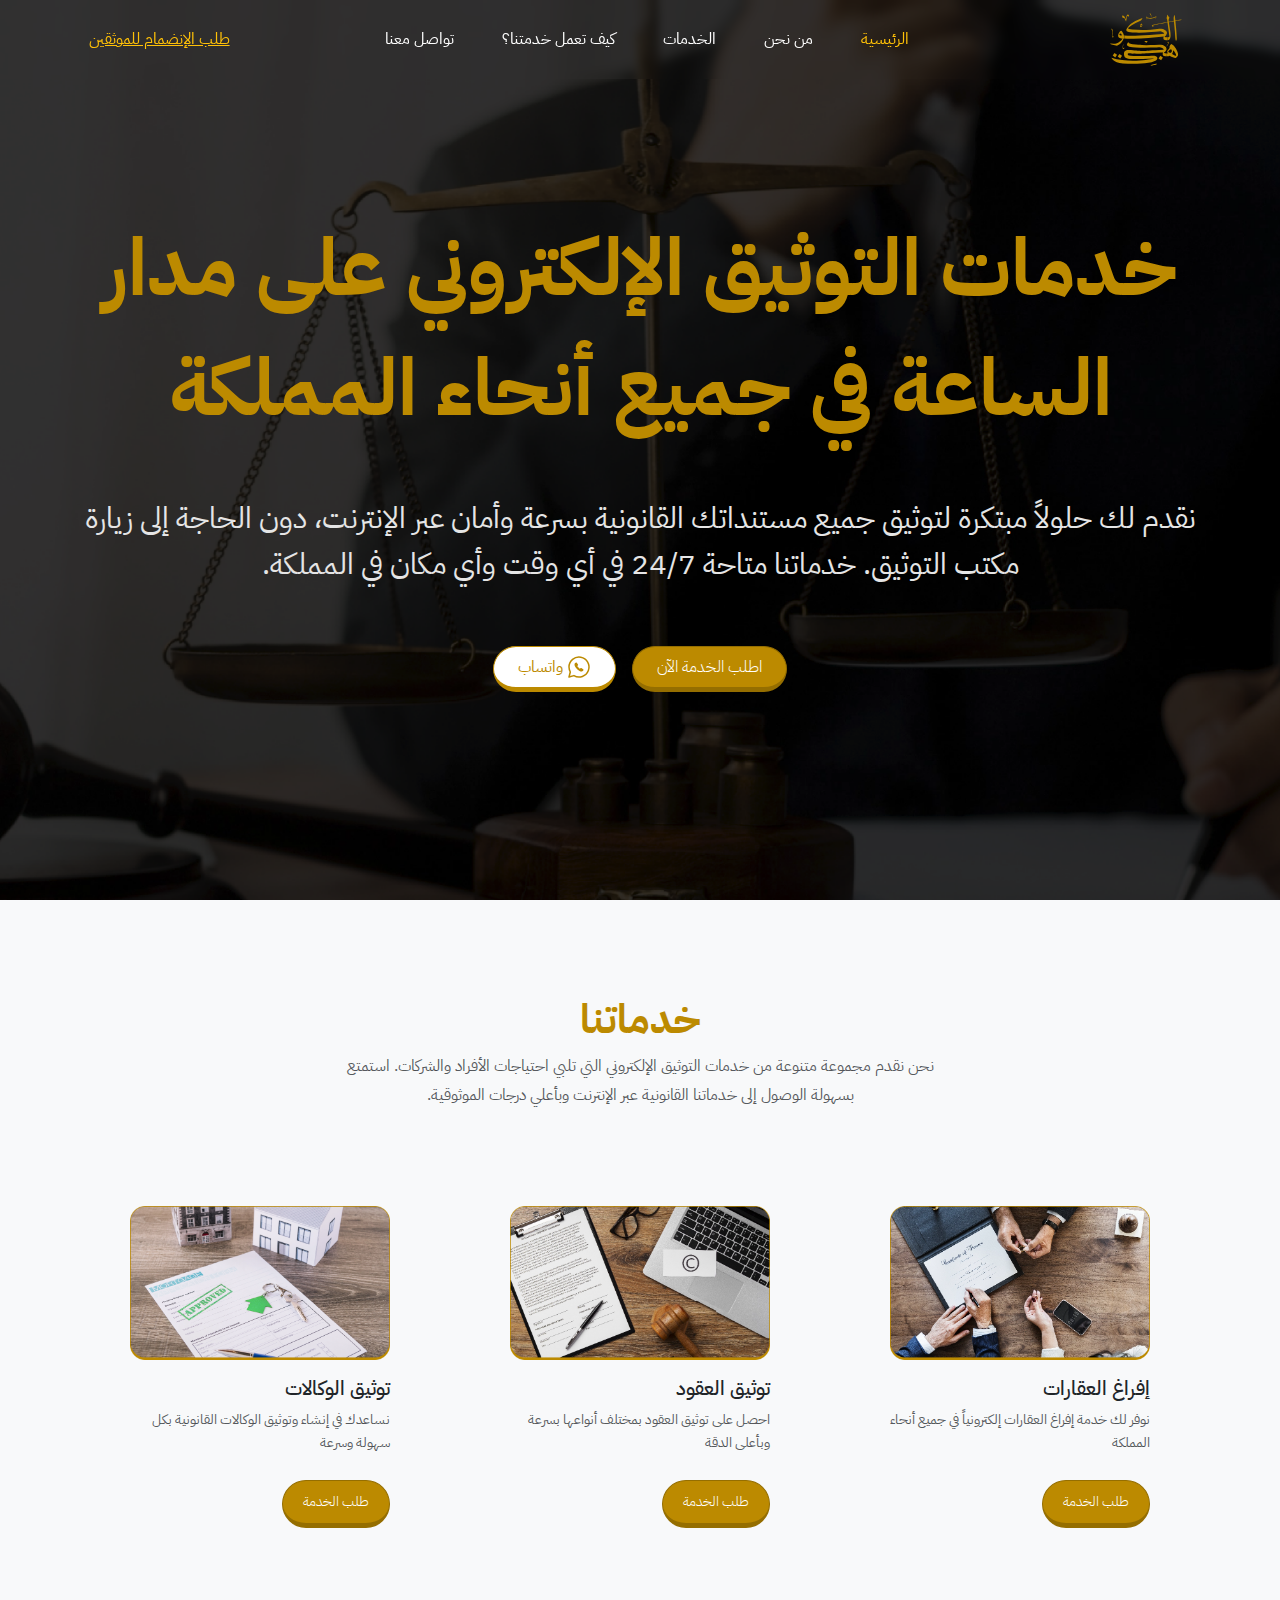
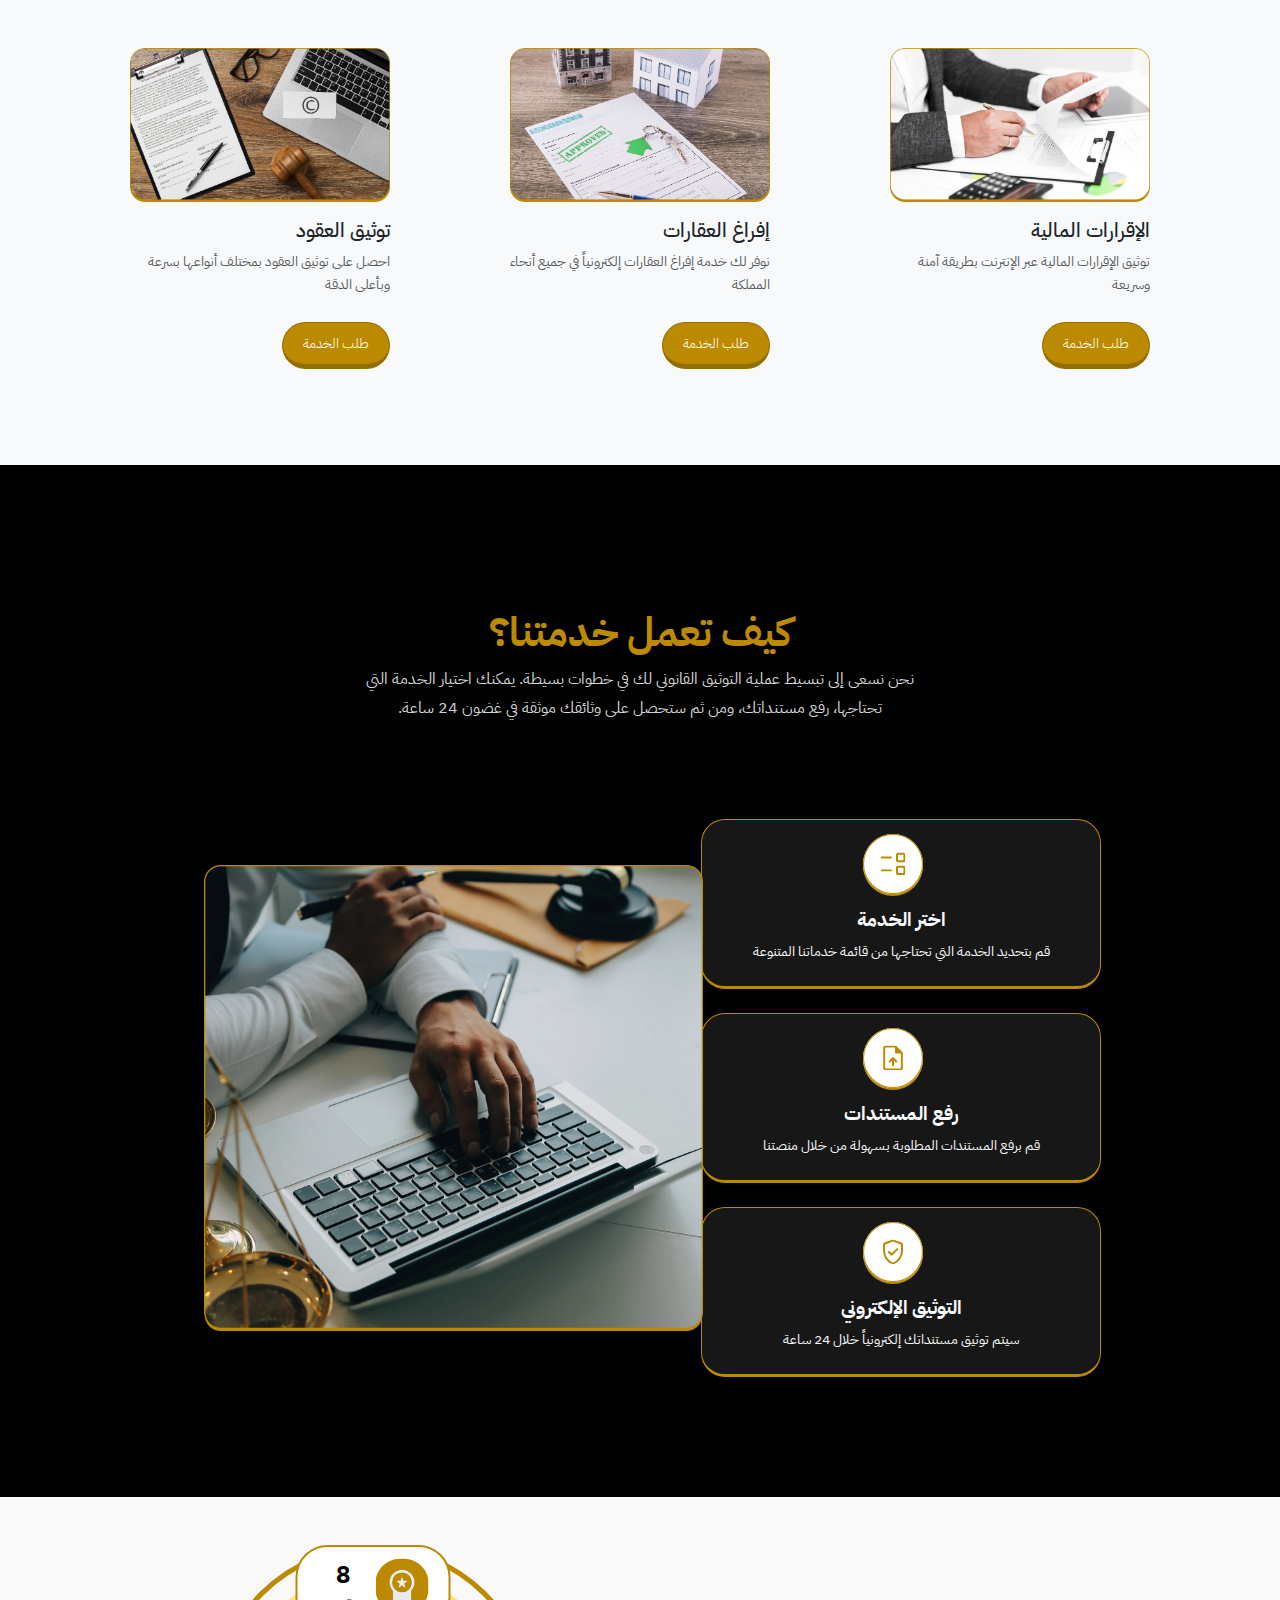
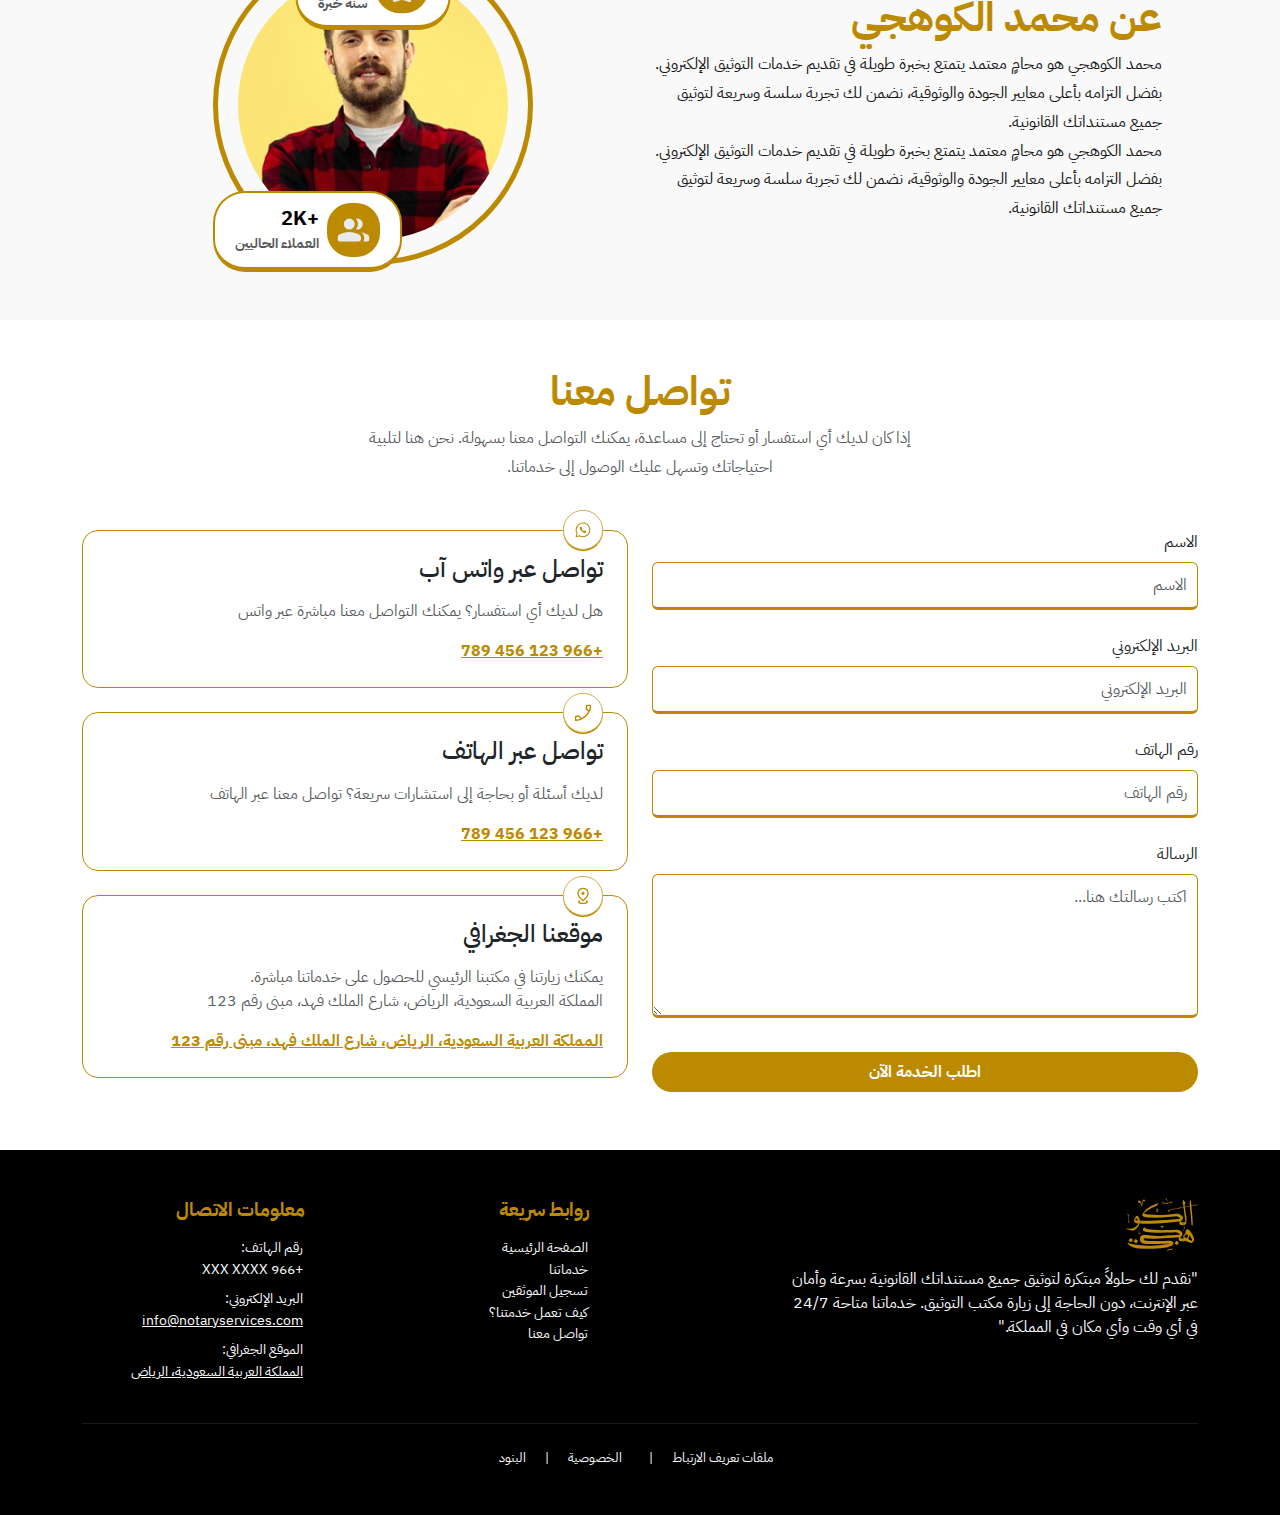
<file: index.html>
<!DOCTYPE html>
<html lang="ar" dir="rtl">
<head>
    <meta charset="UTF-8">
    <meta name="viewport" content="width=device-width, initial-scale=1.0">
    <title>خدمات التوثيق</title>
    <link rel="preconnect" href="https://fonts.googleapis.com">
    <link rel="preconnect" href="https://fonts.gstatic.com" crossorigin>
    <link href="https://fonts.googleapis.com/css2?family=IBM+Plex+Sans+Arabic:wght@100;200;300;400;500;600;700&display=swap" rel="stylesheet">    <!-- Bootstrap CSS CDN -->
    <link href="https://cdn.jsdelivr.net/npm/bootstrap@5.3.0-alpha1/dist/css/bootstrap.min.css" rel="stylesheet">
    <link rel="stylesheet" href="Development link.css">
</head>
<body>
        <!-- Top Bar -->
    
        <!-- Navbar -->
        <nav class="navbar navbar-expand-lg">
            <div class="container">
                <a class="navbar-brand" href="#">
                    <img src="home/Layer_1-1.svg" alt="Logo">
                </a>
                <button class="navbar-toggler" type="button" data-bs-toggle="collapse" data-bs-target="#navbarNav" aria-controls="navbarNav" aria-expanded="false" aria-label="Toggle navigation">
                    <span class="navbar-toggler-icon"></span>
                </button>
                <div class="collapse navbar-collapse justify-content-center" id="navbarNav">
                    <ul class="navbar-nav">
                        <li class="nav-item">
                            <a class="nav-link active" aria-current="page" href="#">الرئيسية</a>
                        </li>
                        <li class="nav-item">
                            <a class="nav-link" href="#">من نحن</a>
                        </li>
                        <li class="nav-item">
                            <a class="nav-link" href="#Services">الخدمات</a>
                        </li>
                        <li class="nav-item">
                            <a class="nav-link" href="#how-it-works">كيف تعمل خدمتنا؟</a>
                        </li>
                        <li class="nav-item">
                            <a class="nav-link" href="#contact-us">تواصل معنا</a>
                        </li>
                    </ul>
                    <div class="top-link text-center">
                        <a href="#" class="">طلب الإنضمام للموثقين</a>
                    </div>
    
                </div>
        
            </div>
        </nav>
    
    <!-- Hero Section -->
    <header class="hero-section">
        <div class="container">
            <h1 class="hero-title">خدمات التوثيق الإلكتروني على مدار الساعة في جميع أنحاء المملكة</h1>
            <p class="hero-subtitle">
                نقدم لك حلولاً مبتكرة لتوثيق جميع مستنداتك القانونية بسرعة وأمان عبر الإنترنت،
                دون الحاجة إلى زيارة مكتب التوثيق. خدماتنا متاحة 24/7 في أي وقت وأي مكان في المملكة.
            </p>
            <div class="d-flex justify-content-center gap-3 flex-wrap">
                <a href="YOUR_SERVICE_URL" class="btn  request px-4 py-2">اطلب الخدمة الآن</a>
                <a href="https://wa.me/YOUR_WHATSAPP_NUMBER" class="btn btn-whatsapp d-flex column-gap-1 px-4 py-2"> <img src="home/Mask Group 7.svg" alt="واتساب"> واتساب </a>
            </div>
        </div>
    </header>
    <section class="services-section py-5" id="Services">
        <div class="container">
            <!-- Section Title -->
            <div class="text-center my-5">
                <h2 class="section-title text-gold">خدماتنا</h2>
                <p class="section-description text-muted">
                    نحن نقدم مجموعة متنوعة من خدمات التوثيق الإلكتروني التي تلبي احتياجات الأفراد والشركات. استمتع بسهولة الوصول إلى خدماتنا القانونية عبر الإنترنت وبأعلي درجات الموثوقية.
                </p>
            </div>
            <!-- Services Grid -->
            <div class="row g-4">
                <!-- Service Item -->
                <div class="col-md-6 col-lg-4">
                    <div class="service-card text-end p-5">
                        <img src="home/LAWER Services-5.png" alt="إفراغ العقارات" class="img-fluid rounded">
                        <h4 class="mt-3 text-end">إفراغ العقارات</h4>
                        <p class="text-muted ">نوفر لك خدمة إفراغ العقارات إلكترونياً في جميع أنحاء المملكة</p>
                        <a href="#service.html" class="btn request ">طلب الخدمة</a>
                    </div>
                </div>

                <!-- Service Item -->
                <div class="col-md-6 col-lg-4">
                    <div class="service-card text-end p-5">
                        <img src="home/LAWER Services-1.png" alt="توثيق العقود" class="img-fluid rounded">
                        <h4 class="mt-3 text-end">توثيق العقود</h4>
                        <p class="text-muted ">احصل على توثيق العقود بمختلف أنواعها بسرعة وبأعلى الدقة</p>
                        <a href="#service.html" class="btn request ">طلب الخدمة</a>
                    </div>
                </div>
                <!-- Service Item -->
                <div class="col-md-6 col-lg-4">
                    <div class="service-card text-end p-5">
                        <img src="home/LAWER Services-2@2x.png" alt="توثيق الوكالات" class="img-fluid rounded">
                        <h4 class="mt-3 text-end">توثيق الوكالات</h4>
                        <p class="text-muted ">نساعدك في إنشاء وتوثيق الوكالات القانونية بكل سهولة وسرعة</p>
                        <a href="#service.html" class="btn request ">طلب الخدمة</a>
                    </div>
                </div>

                <!-- Service Item -->
                <div class="col-md-6 col-lg-4">
                    <div class="service-card text-end p-5">
                        <img src="home/LAWER Services-10.png" alt="Service 4" class="img-fluid rounded">
                        <h4 class="mt-3 text-end">الإقرارات المالية</h4>
                        <p class="text-muted ">توثيق الإقرارات المالية عبر الإنترنت بطريقة آمنة وسريعة</p>
                        <a href="#service.html" class="btn request ">طلب الخدمة</a>
                    </div>
                </div>
                <!-- Service Item -->
                <div class="col-md-6 col-lg-4">
                    <div class="service-card text-end p-5">
                        <img src="home/LAWER Services-2.png" alt="Service 5" class="img-fluid rounded">
                        <h4 class="mt-3 text-end">إفراغ العقارات</h4>
                        <p class="text-muted ">نوفر لك خدمة إفراغ العقارات إلكترونياً في جميع أنحاء المملكة</p>
                        <a href="#service.html" class="btn request ">طلب الخدمة</a>
                    </div>
                </div>
                <div class="col-md-6 col-lg-4">
                    <div class="service-card text-end p-5">
                        <img src="home/LAWER Services-1.png" alt="توثيق العقود" class="img-fluid rounded">
                        <h4 class="mt-3 text-end">توثيق العقود</h4>
                        <p class="text-muted ">احصل على توثيق العقود بمختلف أنواعها بسرعة وبأعلى الدقة</p>
                        <a href="#service.html" class="btn request ">طلب الخدمة</a>
                    </div>
                </div>
            </div>
        </div>
    </section>
    <section class="how-it-works py-5" id="how-it-works">
        <div class="container pt-5 mx-auto">
            <!-- Section Title -->
            <div class="text-center my-5">
                <h2 class="section-title ">كيف تعمل خدمتنا؟</h2>
                <p class="section-description ">
                    نحن نسعى إلى تبسيط عملية التوثيق القانوني لك في خطوات بسيطة. يمكنك اختيار الخدمة التي تحتاجها، رفع مستنداتك، ومن ثم
                    ستحصل على وثائقك موثقة في غضون 24 ساعة.
                </p>
            </div>
            <div class="row justify-content-center align-items-center py-5">
                <!-- Steps Section -->
                <div class="col-lg-5 col-sm-12">
                    <div class="steps d-flex flex-column align-items-center justify-content-center">
                        <!-- Step 1 -->
                        <div class="step d-flex align-items-center py-3 mb-4">
                            <div class="icon-wrapper me-3">
                                <img src="home/Avatar-2.svg" alt="service" class="img-fluid">
                            </div>
                            <div class="step-text text-center">
                                <h4 class="text-light mb-1">اختر الخدمة</h4>
                                <p class="text-light mb-0">قم بتحديد الخدمة التي تحتاجها من قائمة خدماتنا المتنوعة</p>
                            </div>
                        </div>
                        <!-- Step 2 -->
                        <div class="step d-flex align-items-center py-3 mb-4">
                            <div class="icon-wrapper me-3">
                                <img src="home/Avatar-1.svg" alt="upload" class="img-fluid">
                            </div>
                            <div class="step-text text-center">
                                <h4 class="text-light mb-1">رفع المستندات</h4>
                                <p class="text-light mb-0">قم برفع المستندات المطلوبة بسهولة من خلال منصتنا</p>
                            </div>
                        </div>
                        <!-- Step 3 -->
                        <div class="step d-flex align-items-center py-3 mb-4">
                            <div class="icon-wrapper me-3">
                                <img src="home/Avatar.svg" alt="document" class="img-fluid">
                            </div>
                            <div class="step-text text-center">
                                <h4 class="text-light mb-1">التوثيق الإلكتروني</h4>
                                <p class="text-light mb-0">سيتم توثيق مستنداتك إلكترونياً خلال 24 ساعة</p>
                            </div>
                        </div>
                    </div>
                </div>
                <!-- Image Section -->
                <div class="col-lg-7 col-sm-12 text-center">
                    <img src="home/Image.png" alt="كيف تعمل خدمتنا" class="img-fluid rounded mb-4">
                </div>
            </div>
                    </div>
    </section>
    <section class="about-section py-5">
        <div class="container px-5">
            <div class="row align-items-center">
                <!-- Image Section -->
                <div class="col-lg-6">
                    <h2 class="section-title text-gold">عن محمد الكوهجي</h2>
                    <p class="section-description ">
                        محمد الكوهجي هو محامٍ معتمد يتمتع بخبرة طويلة في تقديم خدمات التوثيق الإلكتروني. بفضل التزامه بأعلى معايير الجودة والوثوقية، نضمن لك تجربة سلسة
                        وسريعة لتوثيق جميع مستنداتك القانونية.
                    </p>
                    <p class="section-description ">
                        محمد الكوهجي هو محامٍ معتمد يتمتع بخبرة طويلة في تقديم خدمات التوثيق الإلكتروني. بفضل التزامه بأعلى معايير الجودة والوثوقية، نضمن لك تجربة سلسة
                        وسريعة لتوثيق جميع مستنداتك القانونية.
                    </p>
                </div>
                <div class="col-lg-6 text-center position-relative">
                    <div class="image-wrapper">
                        <div class="gold-background">
                            <img src="home/team-1.jpg" alt="Mohammed Al-Kohaji" class="img-fluid rounded-circle">
                        </div>
                        <!-- Badge for Experience -->
                        <div class="experience-badge d-flex column-gap-2 position-absolute top-0 start-50 translate-middle-x bg-white text-center rounded-5">
                            <img src="home/Group 67491-1.svg" alt="">
                            <div class="text">
                                <span class="fs-4 fw-bold">8</span>
                                <p class="mb-0 text-muted">سنة خبرة</p>    
                            </div>
                        </div>
                        <!-- Badge for Clients -->
                        <div class="clients-badge column-gap-2 d-flex position-absolute bottom-0 start-0  bg-white text-center rounded-5">
                            <img src="home/Group 67491.svg" alt="">
                            <div class="text text-end">
                                <span class="fs-5 fw-bold ">+2K</span>
                                <p class="mb-0 text-muted ">العملاء الحاليين</p>
                            </div>
                        </div>
                    </div>
                </div>
                <!-- Text Section -->
            </div>
        </div>
    </section>
    <section class="contact-section py-5" id="contact-us">
        <div class="container">
            <div class="text-center mb-5">
                <h2 class="section-title text-warning">تواصل معنا</h2>
                <p class="section-description text-muted">
                    إذا كان لديك أي استفسار أو تحتاج إلى مساعدة، يمكنك التواصل معنا بسهولة. نحن هنا لتلبية احتياجاتك وتسهل عليك الوصول إلى خدماتنا.
                </p>
            </div>
            <div class="row">
                <!-- Contact Form -->
                <div class="col-lg-6">
                    <form class="contact-form">
                        <div class="mb-4">
                            <label for="name" class="form-label">الاسم</label>
                            <input type="text" id="name" class="form-control rounded" placeholder="الاسم">
                        </div>
                        <div class="mb-4">
                            <label for="email" class="form-label">البريد الإلكتروني</label>
                            <input type="email" id="email" class="form-control rounded" placeholder="البريد الإلكتروني">
                        </div>
                        <div class="mb-4">
                            <label for="phone" class="form-label">رقم الهاتف</label>
                            <input type="tel" id="phone" class="form-control rounded text-end" placeholder="رقم الهاتف">
                        </div>
                        <div class="mb-4">
                            <label for="message" class="form-label">الرسالة</label>
                            <textarea id="message" rows="5" class="form-control rounded" placeholder="اكتب رسالتك هنا..."></textarea>
                        </div>
                        <button type="submit" class="btn btn-warning w-100 py-2 rounded-pill">اطلب الخدمة الآن</button>
                    </form>
                </div>
                                <!-- Contact Methods -->
                                <div class="col-lg-6">
                                    <div class="contact-methods">
                                        <!-- Method 1 -->
                                        <div class="contact-box mb-4 p-4  rounded-4">
                                            <div class="d-flex align-items-center mb-3">
                                                <div class="icon-wrapper  p-0 m-0">
                                                    <img src="home/Avatar-5.svg" alt="">
                                                </div>
                                                <h4 class="mb-0">تواصل عبر واتس آب</h4>
                                            </div>
                                            <p class="text-muted">هل لديك أي استفسار؟ يمكنك التواصل معنا مباشرة عبر واتس</p>
                                            <a href="https://wa.me/966123456789" class="text-gold fw-bold">+966 123 456 789</a>
                                        </div>
                                        <!-- Method 2 -->
                                        <div class="contact-box mb-4 p-4  rounded-4">
                                            <div class="d-flex align-items-center mb-3">
                                                <div class="icon-wrapper  p-0 m-0">
                                                    <img src="home/Avatar-4.svg" alt="">
                                                </div>
                                                <h4 class="mb-0">تواصل عبر الهاتف</h4>
                                            </div>
                                            <p class="text-muted">لديك أسئلة أو بحاجة إلى استشارات سريعة؟ تواصل معنا عبر الهاتف</p>
                                            <a href="tel:966123456789" class="text-gold fw-bold">+966 123 456 789</a>
                                        </div>
                                        <!-- Method 3 -->
                                        <div class="contact-box mb-4 p-4  rounded-4">
                                            <div class="d-flex align-items-center mb-3">
                                                <div class="icon-wrapper   p-0 m-0">
                                                    <img src="home/Avatar-3.svg" alt="">
                                                </div>
                                                <h4 class="mb-0">موقعنا الجغرافي</h4>
                                            </div>
                                            <p class="text-muted">
                                                يمكنك زيارتنا في مكتبنا الرئيسي للحصول على خدماتنا مباشرة.
                                                <br>
                                                المملكة العربية السعودية، الرياض، شارع الملك فهد، مبنى رقم 123
                                            </p>
                                            <a href="" class="text-gold fw-bold">المملكة العربية السعودية، الرياض، شارع الملك فهد، مبنى رقم 123</a>
                                        </div>
                                    </div>
                                </div>
                
            </div>
        </div>
    </section>
    <footer class="footer-section py-5">
        <div class="container">
            <div class="row text-light">
                                <!-- About Section -->
                                <div class="col-md-6">
                                    <div class="parent ps-5">
                                        <div class="mb-3 ps-5">
                                            <img src="home/Layer_1.svg" alt="Logo" class="img-fluid mb-2">
                                        </div>
                                        <p class="foot-desc">
                                            "نقدم لك حلولاً مبتكرة لتوثيق جميع مستنداتك القانونية بسرعة وأمان عبر الإنترنت، دون الحاجة إلى زيارة مكتب التوثيق. خدماتنا متاحة 24/7 في أي وقت وأي مكان في المملكة."
                                        </p>
                                        <!-- Social Media Links -->
                                    </div>
                                </div>
                                        <!-- Quick Links -->
                                <div class="col-md-3 mb-4 mb-md-0">
                                    <div class="parent ps-5">
                                        <h5 class="footer-title mb-3">روابط سريعة</h5>
                                        <ul class="list-unstyled">
                                            <li><a href="#" class="text-light text-decoration-none">الصفحة الرئيسية</a></li>
                                            <li><a href="#" class="text-light text-decoration-none">خدماتنا</a></li>
                                            <li><a href="#" class="text-light text-decoration-none">تسجيل الموثقين</a></li>
                                            <li><a href="#" class="text-light text-decoration-none">كيف تعمل خدمتنا؟</a></li>
                                            <li><a href="#" class="text-light text-decoration-none">تواصل معنا</a></li>
                                        </ul>
                                    </div>
                                </div>
                                <!-- Contact Information -->
                                <div class="col-md-3 mb-4 mb-md-0">
                                    <div class="parent text-end ">
                                        <h5 class="footer-title mb-3">معلومات الاتصال</h5>
                                        <ul class="list-unstyled">
                                            <li>رقم الهاتف: <br> +966 XXX XXXX</li>
                                            <li class="mt-2">البريد الإلكتروني: <br> <a href="mailto:info@notaryservices.com" class="text-white">info@notaryservices.com</a></li>
                                            <li class="mt-2">الموقع الجغرافي: <br> <a href="#" class="text-white">المملكة العربية السعودية، الرياض</a></li>
                                        </ul>
    
                                    </div>
                                </div>
                
            </div>
            <!-- Footer Bottom -->
            <div class="footer-bottom text-center text-light mt-4 pt-4 border-top">
                <ul class="list-inline mb-0">
                    <li class="list-inline-item"><a href="#" class="text-light text-decoration-none">ملفات تعريف الارتباط</a></li>
                    <li class="list-inline-item mx-3">|</li>
                    <li class="list-inline-item"><a href="#" class="text-light text-decoration-none">الخصوصية</a></li>
                    <li class="list-inline-item mx-3">|</li>
                    <li class="list-inline-item"><a href="#" class="text-light text-decoration-none">البنود</a></li>
                </ul>
            </div>
        </div>
    </footer>
    
    
    
    
    
    <!-- Bootstrap JS CDN -->
    <script src="https://cdn.jsdelivr.net/npm/bootstrap@5.3.0-alpha1/dist/js/bootstrap.bundle.min.js"></script>
    <script src="https://code.jquery.com/jquery-3.6.4.min.js"></script>
<script>
    $(document).ready(function () {
        // Get the height of the header
        var headerHeight = $('.hero-section').outerHeight();

        $(window).scroll(function () {
            var scroll = $(window).scrollTop();

            if (scroll >= headerHeight) {
                // Add dark background to navbar
                $('.navbar').css({
                    'background-color': 'rgba(0, 0, 0, 0.9)',
                    'transition': 'background-color 0.5s ease'
                });
            } else {
                // Remove dark background when back at the top
                $('.navbar').css({
                    'background-color': 'transparent',
                    'transition': 'background-color 0.5s ease'
                });
            }
        });
    });
</script>

</body>
</html>
</file>
<file: Development link.css>
:root {

/* Colors: */
--danger: #D82C20;
--warning: #FCDE00;
--info: #3563FC;
--gold: #BC8A00;
--neutral-900: #0A0A0A;
--neutral-800: #171717;
--neutral-700: #262626;
--neutral-600: #525252;
--neutral-500: #737373;
--neutral-400: #A3A3A3;
--neutral-300: #D4D4D4;
--neutral-200: #E5E5E5;
--neutral-100: #F5F5F5;
--neutral-50: #FAFAFA;
--primary-100: #BFDBFE;
--primary-200: #93C5FD;
--primary-300: #60A5FA;
--primary-400: #3B82F6;
--primary-500: #2563EB;
--primary-600: #1D4ED8;
--primary-700: #1E40AF;
--primary-800: #1E3A8A;
--primary-900: #172554;
--unnamed-color-ffffff: #FFFFFF;
--unnamed-color-757575: #757575;
--unnamed-color-212121: #212121;
--unnamed-color-bdbdbd: #BDBDBD;
--unnamed-color-936c00: #936C00;
--unnamed-color-b18200: #B18200;
--unnamed-color-424242: #424242;
--unnamed-color-ac7f04: #AC7F04;
--unnamed-color-0d0d0d: #0D0D0D;
--unnamed-color-000000: #000000;

/* Font/text values */
--unnamed-font-family-ibm-plex-sans-arabic: IBM Plex Sans Arabic;
--unnamed-font-style-normal: normal;
--unnamed-font-weight-600: 600px;
--unnamed-font-weight-normal: normal;
--unnamed-font-weight-bold: bold;
--unnamed-font-size-14: 14px;
--unnamed-font-size-16: 16px;
--unnamed-font-size-18: 18px;
--unnamed-font-size-20: 20px;
--unnamed-font-size-24: 24px;
--unnamed-font-size-34: 34px;
--unnamed-font-size-48: 48px;
--unnamed-font-size-60: 60px;
--unnamed-character-spacing-0: 0px;
--unnamed-line-spacing-21: 21px;
--unnamed-line-spacing-24: 24px;
--unnamed-line-spacing-27: 27px;
--unnamed-line-spacing-30: 30px;
--unnamed-line-spacing-36: 36px;
--unnamed-line-spacing-51: 51px;
--unnamed-line-spacing-72: 72px;
--unnamed-line-spacing-90: 90px;
}

/* Character Styles */
.h2 {
font-family: var(--unnamed-font-family-ibm-plex-sans-arabic);
font-style: var(--unnamed-font-style-normal);
font-weight: var(--unnamed-font-weight-bold);
font-size: var(--unnamed-font-size-60);
line-height: var(--unnamed-line-spacing-90);
letter-spacing: var(--unnamed-character-spacing-0);
color: var(--neutral-50);
}
.h3 {
font-family: var(--unnamed-font-family-ibm-plex-sans-arabic);
font-style: var(--unnamed-font-style-normal);
font-weight: var(--unnamed-font-weight-bold);
font-size: var(--unnamed-font-size-48);
line-height: var(--unnamed-line-spacing-72);
letter-spacing: var(--unnamed-character-spacing-0);
color: var(--gold);
}
.h3 {
font-family: var(--unnamed-font-family-ibm-plex-sans-arabic);
font-style: var(--unnamed-font-style-normal);
font-weight: var(--unnamed-font-weight-bold);
font-size: var(--unnamed-font-size-48);
line-height: var(--unnamed-line-spacing-72);
letter-spacing: var(--unnamed-character-spacing-0);
color: var(--neutral-50);
}
.h3 {
font-family: var(--unnamed-font-family-ibm-plex-sans-arabic);
font-style: var(--unnamed-font-style-normal);
font-weight: var(--unnamed-font-weight-bold);
font-size: var(--unnamed-font-size-48);
line-height: var(--unnamed-line-spacing-72);
letter-spacing: var(--unnamed-character-spacing-0);
color: var(--unnamed-color-212121);
}
.h4 {
font-family: var(--unnamed-font-family-ibm-plex-sans-arabic);
font-style: var(--unnamed-font-style-normal);
font-weight: var(--unnamed-font-weight-bold);
font-size: var(--unnamed-font-size-34);
line-height: var(--unnamed-line-spacing-51);
letter-spacing: var(--unnamed-character-spacing-0);
color: var(--unnamed-color-212121);
}
.h5 {
font-family: var(--unnamed-font-family-ibm-plex-sans-arabic);
font-style: var(--unnamed-font-style-normal);
font-weight: var(--unnamed-font-weight-bold);
font-size: var(--unnamed-font-size-24);
line-height: var(--unnamed-line-spacing-36);
letter-spacing: var(--unnamed-character-spacing-0);
color: var(--unnamed-color-212121);
}
.h6 {
font-family: var(--unnamed-font-family-ibm-plex-sans-arabic);
font-style: var(--unnamed-font-style-normal);
font-weight: var(--unnamed-font-weight-bold);
font-size: var(--unnamed-font-size-20);
line-height: var(--unnamed-line-spacing-30);
letter-spacing: var(--unnamed-character-spacing-0);
color: var(--unnamed-color-212121);
}
.h6 {
font-family: var(--unnamed-font-family-ibm-plex-sans-arabic);
font-style: var(--unnamed-font-style-normal);
font-weight: var(--unnamed-font-weight-bold);
font-size: var(--unnamed-font-size-20);
line-height: var(--unnamed-line-spacing-30);
letter-spacing: var(--unnamed-character-spacing-0);
color: var(--unnamed-color-000000);
}
.body1 {
font-family: var(--unnamed-font-family-ibm-plex-sans-arabic);
font-style: var(--unnamed-font-style-normal);
font-weight: var(--unnamed-font-weight-normal);
font-size: var(--unnamed-font-size-18);
line-height: var(--unnamed-line-spacing-27);
letter-spacing: var(--unnamed-character-spacing-0);
color: var(--neutral-200);
}
.body1 {
font-family: var(--unnamed-font-family-ibm-plex-sans-arabic);
font-style: var(--unnamed-font-style-normal);
font-weight: var(--unnamed-font-weight-normal);
font-size: var(--unnamed-font-size-18);
line-height: var(--unnamed-line-spacing-27);
letter-spacing: var(--unnamed-character-spacing-0);
color: var(--unnamed-color-757575);
}
.body1 {
font-family: var(--unnamed-font-family-ibm-plex-sans-arabic);
font-style: var(--unnamed-font-style-normal);
font-weight: var(--unnamed-font-weight-normal);
font-size: var(--unnamed-font-size-18);
line-height: var(--unnamed-line-spacing-27);
letter-spacing: var(--unnamed-character-spacing-0);
color: var(--unnamed-color-212121);
}
.body2 {
font-family: var(--unnamed-font-family-ibm-plex-sans-arabic);
font-style: var(--unnamed-font-style-normal);
font-weight: var(--unnamed-font-weight-normal);
font-size: var(--unnamed-font-size-16);
line-height: var(--unnamed-line-spacing-24);
letter-spacing: var(--unnamed-character-spacing-0);
color: var(--unnamed-color-ac7f04);
}
.body2 {
font-family: var(--unnamed-font-family-ibm-plex-sans-arabic);
font-style: var(--unnamed-font-style-normal);
font-weight: var(--unnamed-font-weight-normal);
font-size: var(--unnamed-font-size-16);
line-height: var(--unnamed-line-spacing-24);
letter-spacing: var(--unnamed-character-spacing-0);
color: var(--unnamed-color-ffffff);
}
.body2 {
font-family: var(--unnamed-font-family-ibm-plex-sans-arabic);
font-style: var(--unnamed-font-style-normal);
font-weight: var(--unnamed-font-weight-normal);
font-size: var(--unnamed-font-size-16);
line-height: var(--unnamed-line-spacing-24);
letter-spacing: var(--unnamed-character-spacing-0);
color: var(--unnamed-color-757575);
}
.body2 {
font-family: var(--unnamed-font-family-ibm-plex-sans-arabic);
font-style: var(--unnamed-font-style-normal);
font-weight: var(--unnamed-font-weight-normal);
font-size: var(--unnamed-font-size-16);
line-height: var(--unnamed-line-spacing-24);
letter-spacing: var(--unnamed-character-spacing-0);
color: var(--gold);
}
.body2 {
font-family: var(--unnamed-font-family-ibm-plex-sans-arabic);
font-style: var(--unnamed-font-style-normal);
font-weight: var(--unnamed-font-weight-normal);
font-size: var(--unnamed-font-size-16);
line-height: var(--unnamed-line-spacing-24);
letter-spacing: var(--unnamed-character-spacing-0);
color: var(--neutral-700);
}
.body2 {
font-family: var(--unnamed-font-family-ibm-plex-sans-arabic);
font-style: var(--unnamed-font-style-normal);
font-weight: var(--unnamed-font-weight-normal);
font-size: var(--unnamed-font-size-16);
line-height: var(--unnamed-line-spacing-24);
letter-spacing: var(--unnamed-character-spacing-0);
color: var(--unnamed-color-0d0d0d);
}
.body2 {
font-family: var(--unnamed-font-family-ibm-plex-sans-arabic);
font-style: var(--unnamed-font-style-normal);
font-weight: var(--unnamed-font-weight-normal);
font-size: var(--unnamed-font-size-16);
line-height: var(--unnamed-line-spacing-24);
letter-spacing: var(--unnamed-character-spacing-0);
color: var(--neutral-900);
}
.body3 {
font-family: var(--unnamed-font-family-ibm-plex-sans-arabic);
font-style: var(--unnamed-font-style-normal);
font-weight: var(--unnamed-font-weight-normal);
font-size: var(--unnamed-font-size-14);
line-height: var(--unnamed-line-spacing-21);
letter-spacing: var(--unnamed-character-spacing-0);
color: var(--unnamed-color-bdbdbd);
}
.body3 {
font-family: var(--unnamed-font-family-ibm-plex-sans-arabic);
font-style: var(--unnamed-font-style-normal);
font-weight: var(--unnamed-font-weight-normal);
font-size: var(--unnamed-font-size-14);
line-height: var(--unnamed-line-spacing-21);
letter-spacing: var(--unnamed-character-spacing-0);
color: var(--neutral-50);
}
.body3 {
font-family: var(--unnamed-font-family-ibm-plex-sans-arabic);
font-style: var(--unnamed-font-style-normal);
font-weight: var(--unnamed-font-weight-normal);
font-size: var(--unnamed-font-size-14);
line-height: var(--unnamed-line-spacing-21);
letter-spacing: var(--unnamed-character-spacing-0);
color: var(--unnamed-color-757575);
}
.body3 {
font-family: var(--unnamed-font-family-ibm-plex-sans-arabic);
font-style: var(--unnamed-font-style-normal);
font-weight: var(--unnamed-font-weight-normal);
font-size: var(--unnamed-font-size-14);
line-height: var(--unnamed-line-spacing-21);
letter-spacing: var(--unnamed-character-spacing-0);
color: var(--unnamed-color-424242);
}
.body3 {
font-family: var(--unnamed-font-family-ibm-plex-sans-arabic);
font-style: var(--unnamed-font-style-normal);
font-weight: var(--unnamed-font-weight-normal);
font-size: var(--unnamed-font-size-14);
line-height: var(--unnamed-line-spacing-21);
letter-spacing: var(--unnamed-character-spacing-0);
color: var(--gold);
}
.button {
font-family: var(--unnamed-font-family-ibm-plex-sans-arabic);
font-style: var(--unnamed-font-style-normal);
font-weight: var(--unnamed-font-weight-600);
font-size: var(--unnamed-font-size-14);
line-height: var(--unnamed-line-spacing-21);
letter-spacing: var(--unnamed-character-spacing-0);
color: var(--neutral-50);
}
.button {
font-family: var(--unnamed-font-family-ibm-plex-sans-arabic);
font-style: var(--unnamed-font-style-normal);
font-weight: var(--unnamed-font-weight-600);
font-size: var(--unnamed-font-size-14);
line-height: var(--unnamed-line-spacing-21);
letter-spacing: var(--unnamed-character-spacing-0);
color: var(--gold);
}
.button {
font-family: var(--unnamed-font-family-ibm-plex-sans-arabic);
font-style: var(--unnamed-font-style-normal);
font-weight: var(--unnamed-font-weight-600);
font-size: var(--unnamed-font-size-14);
line-height: var(--unnamed-line-spacing-21);
letter-spacing: var(--unnamed-character-spacing-0);
color: var(--unnamed-color-936c00);
}
.button {
font-family: var(--unnamed-font-family-ibm-plex-sans-arabic);
font-style: var(--unnamed-font-style-normal);
font-weight: var(--unnamed-font-weight-600);
font-size: var(--unnamed-font-size-14);
line-height: var(--unnamed-line-spacing-21);
letter-spacing: var(--unnamed-character-spacing-0);
color: var(--unnamed-color-b18200);
}
body {
    font-family: "IBM Plex Sans Arabic", serif;
}

.hero-section {
    background-image: url('home/GroupBG@2x.png');
    background-size: cover;
    background-position: center;
    background-color: rgba(0, 0, 0, 0.8);
    color: white;
    text-align: center;
    padding: 80px 20px;
    height: 100svh;
    display: flex;
    justify-content: center;
    align-items: center;
}
.navbar-toggler-icon {
background-image: url("data:image/svg+xml;charset=utf8,%3Csvg xmlns='http://www.w3.org/2000/svg' viewBox='0 0 30 30'%3E%3Cpath stroke='rgba(255, 255, 255, 1)' stroke-width='2' d='M4 7h22M4 15h22M4 23h22'/%3E%3C/svg%3E");
}

.hero-title {
    font-size: 5rem;
    font-weight: bold;
    color: #FFC107;
}

.hero-subtitle {
    font-size: 1.9rem;
    margin-bottom: 20px;
    color: #E5E5E5;
    margin-block: 3rem;
}

.btn-whatsapp {
    background-color: #fff;
    color: #BC8A00;
    border-radius: 50px;
    border: 1px solid;
    border-bottom: solid 5px;
    transition: all 0.5s;
}
.btn-whatsapp:hover{
    background-color: #fff;
    color: #BC8A00;
}
.navbar {
    position: fixed;
    width: 100%;
    z-index: 999;
    opacity: 1;
    backdrop-filter: blur(5px);
    -webkit-backdrop-filter: blur(5px);
}
.navbar .nav-link, .navbar-brand {
    color: #FFf;
}
.nav-link.active{
 color: #FFC107 !important;   
}
.navbar .nav-link:hover {
    color: #FFC107;
}
.top-link a{
    color: #FFC107;
}
a.request{
    border-radius: 50px;
    border: 1px solid #956E00;
    border-bottom: 5px solid #956E00;
    background-color: #BC8A00;
    color: #fff !important;
    font-family: "IBM Plex Sans Arabic", serif;
    font-weight: 300;
    font-size: 1rem;
    font-style: normal;
    transition: all 0.5s;
    outline: none;
}
a.request:hover{
    background-color: #BC8A00;
}
/* services */
.services-section {
background-color: #f8f9fa;
}

.section-title {
font-size: 2rem;
font-weight: bold;
}

.section-description {
max-width: 600px;
margin: 0 auto;
}

.service-card img {
max-height: 200px;
object-fit: cover;
margin-bottom: 15px;
}

.service-card h4 {
font-size: 1.25rem;
color: #212529;
}

.service-card p {
font-size: 0.9rem;
line-height: 1.6;
}

.service-card .btn {
font-size: 0.9rem;
border-radius: 30px;
}
.service-card .btn:hover,.service-card .btn:focus{
background-color: #BC8A00;
border:1px solid #956E00 ;
}

/* Responsive Styles */
@media (min-width: 992px) {
.navbar-expand-lg .navbar-nav {
flex-direction: row;
display: flex;
width: 85%;
justify-content: center;
column-gap: 2rem;
}
}

@media (min-width: 1800px) {
    .steps .step{
        width: 500px !important;
        max-width: 500px !important;
        height:210px !important ;
    }

}
@media (max-width: 1200px) {
    .row{
        flex-wrap: wrap !important;
    }
    .hero-title {
        font-size: 2.5rem !important;
    }
    .hero-subtitle {
        font-size: 1.1rem;
    }
    .hero-section .container {
max-width: 700px;
}
.hero-section{
padding-top: 10rem !important;
padding-block: 10rem !important;
height: 116svh;
}
.steps .step{
        width: 300px !important;
        max-width: 300px !important;
        height: 100px  ;
    }

}
.navbar-toggler{
    color: #fff !important;
    border-color: #956E00;
}
@media (max-width: 992px) {
    .hero-title {
        font-size: 2.2rem !important; 
    }
    .hero-subtitle {
        font-size: 1rem;
    }
    .row{
        flex-wrap: wrap !important;
    }
    .steps{
        align-items: center !important;
    }
    .steps .step{
        width: 370px !important;
        max-width: 370px !important;
    }
    img.img-fluid{
        width: 100% !important;
        max-width: 100% !important;
    }
    .col-sm-12{
        width: 100% !important;
    }
    .list-unstyled{
        padding: 0 !important;
    }
    .footer-title{
        padding: 0 !important;
    }
    .contact-form button{
        margin-bottom: 1rem;
    }

}   

@media (max-width: 768px) {
    .hero-title {
        font-size: 1.8rem !important;
    }
    .hero-subtitle {
        font-size: 1rem;
        margin-block: 1rem;
    }
    .btn {
        font-size: 0.9rem;
        padding: 10px 20px;
    }
    .hero-section .container {
max-width: 100%; /* Full width on smaller devices */
padding: 0 5px;
}

}

@media (max-width: 576px) {
    .hero-title {
        font-size: 1.7rem !important;
    }
    .hero-subtitle {
        font-size: 0.8rem;
        margin-bottom: 10px;
        margin-block: 1rem;
    }
    .btn {
        font-size: 0.8rem;
        padding: 8px 15px;
    }
}
.hero-section .container {
max-width: 1200px; /* Adjust this value as needed for large screens */
margin: 0 auto;
text-align: center;
}


.hero-title {
font-size: 5rem;
font-weight: bold;
color: #BC8A00;
margin-bottom: 20px;
line-height: 1.5; /* Ensure readability */
font-style:normal ;
font-weight: bold;
}

.btn {
padding: 10px 20px;
font-size: 1rem;
border-radius: 50px;
margin-top: 10px;
}

/* How it work */

.how-it-works {
background-color: #000; /* Dark background */
}
.how-it-works .container{
width: 70% !important;
}
.section-title {
font-size: 2.5rem;
font-weight: bold;
color: #BC8A00 !important;
}

.how-it-works .section-description {
max-width: 600px;
margin: 0 auto;
color: #D4D4D4;
}

.steps .step {
border: 1px solid #BC8A00 !important;
flex-direction: column;
justify-content: center;
align-items: center;
background: #171717 0% 0% no-repeat padding-box;
border-radius: 24px;
opacity: 1;
width: 400px ;
max-width: 500px ;
height: 170px;
border-bottom: 3px solid #BC8A00 !important;

}
.step-text{
flex-direction: column;
align-items: center;
justify-content: center;
margin-bottom: 1.5rem;
}

.steps .icon-wrapper {
margin-top: 1rem;
display: flex;
justify-content: center;
align-items: center;
}
img{
display: block;
}

/* ABOUT SECTION */
.about-section {
background-color: #f9f9f9;
}

.section-title {
font-size: 2.5rem;
font-weight: bold;
}

.section-description {
font-size: 1rem;
line-height: 1.8;
color: #171717;
}

.image-wrapper {
position: relative;
display: inline-block;
}

.gold-background {
border: 5px solid #BC8A00;
border-radius: 50%;
padding: 20px;
display: inline-block;
position: relative;
}

.experience-badge,
.clients-badge {
background-color: #FFF;
padding: 10px 20px;
border: 2px solid #BC8A00;
color: #000;
font-size: 0.9rem;
font-weight: bold;
width: fit-content;
border-bottom: 5px solid #BC8A00;
}

.experience-badge {
top: -30px;
}

.clients-badge {
bottom: 10px;
}s
.steps {
gap: 20px; /* Add space between steps */
}

.icon-wrapper {
width: 60px;
height: 60px;
display: flex;
justify-content: center;
align-items: center;
}

.icon-wrapper img {
width: 100%; /* Make icons responsive */
height: auto;
}

.step-text h4 {
font-size: 1.2rem;
font-weight: bold;
margin-top: 0.8rem;
}

.step-text p {
font-size: 0.9rem;
line-height: 1.5;
margin-top: 10px;
}

@media (max-width: 768px) {
.steps {
align-items: center;
text-align: center;
}

.step {
flex-direction: column;
align-items: center;
}

.icon-wrapper {
margin-bottom: 10px;
}
}
.text-gold{
color: #BC8A00;
}

/* contact section */

.contact-section {
background-color: #fff;
}

.section-title {
font-size: 2.5rem;
font-weight: bold;
}

.section-description {
max-width: 600px;
margin: 0 auto;
font-size: 1rem;
line-height: 1.8;
}

.contact-box {
border: 1px solid #BC8A00;
transition: transform 0.3s ease;
position: relative;
}

.contact-box:hover {
transform: translateY(-5px);
}

.contact-section .icon-wrapper {
display: flex;
justify-content: center;
align-items: center;
width: 40px;
position: absolute;
top: -30px;
}

.contact-form .form-control {
border: 1px solid #BC8A00;
font-size: 1rem;
padding: 10px;
border-bottom: 3px solid #BC8A00;
}

.contact-form .form-control:focus {
border-color: #BC8A00;
box-shadow: 0 0 5px #BC8A00;
}

.contact-form button {
font-size: 1rem;
font-weight: bold;
background-color: #BC8A00;
color: #fff;
border: none;
transition: background-color 0.3s ease;
}

.contact-form button:hover {
background-color: #BC8A00;
}

/* Footer */
.footer-section {
background-color: #000; /* Black background */
color: #fff; /* White text */
font-size: 0.9rem;
}

.footer-title {
font-size: 1.2rem;
font-weight: bold;
color: #BC8A00; /* Golden yellow */
padding-right: 38px;
}

.footer-section a {
transition: color 0.3s ease;
}

.footer-section a:hover {
color: #E5A700; /* Darker yellow for hover effect */
}
p.foot-desc{
max-width: 415px;
font-size: 1rem;

}


.footer-bottom {
font-size: 0.8rem;
border-color: #1a1a1a !important;
}

.footer-bottom ul {
padding: 0;
list-style: none;
}

.footer-bottom ul li {
display: inline-block;
}


/* img {
max-width: 200px;
height: auto;
border-radius: 50%;
} */
</file>
